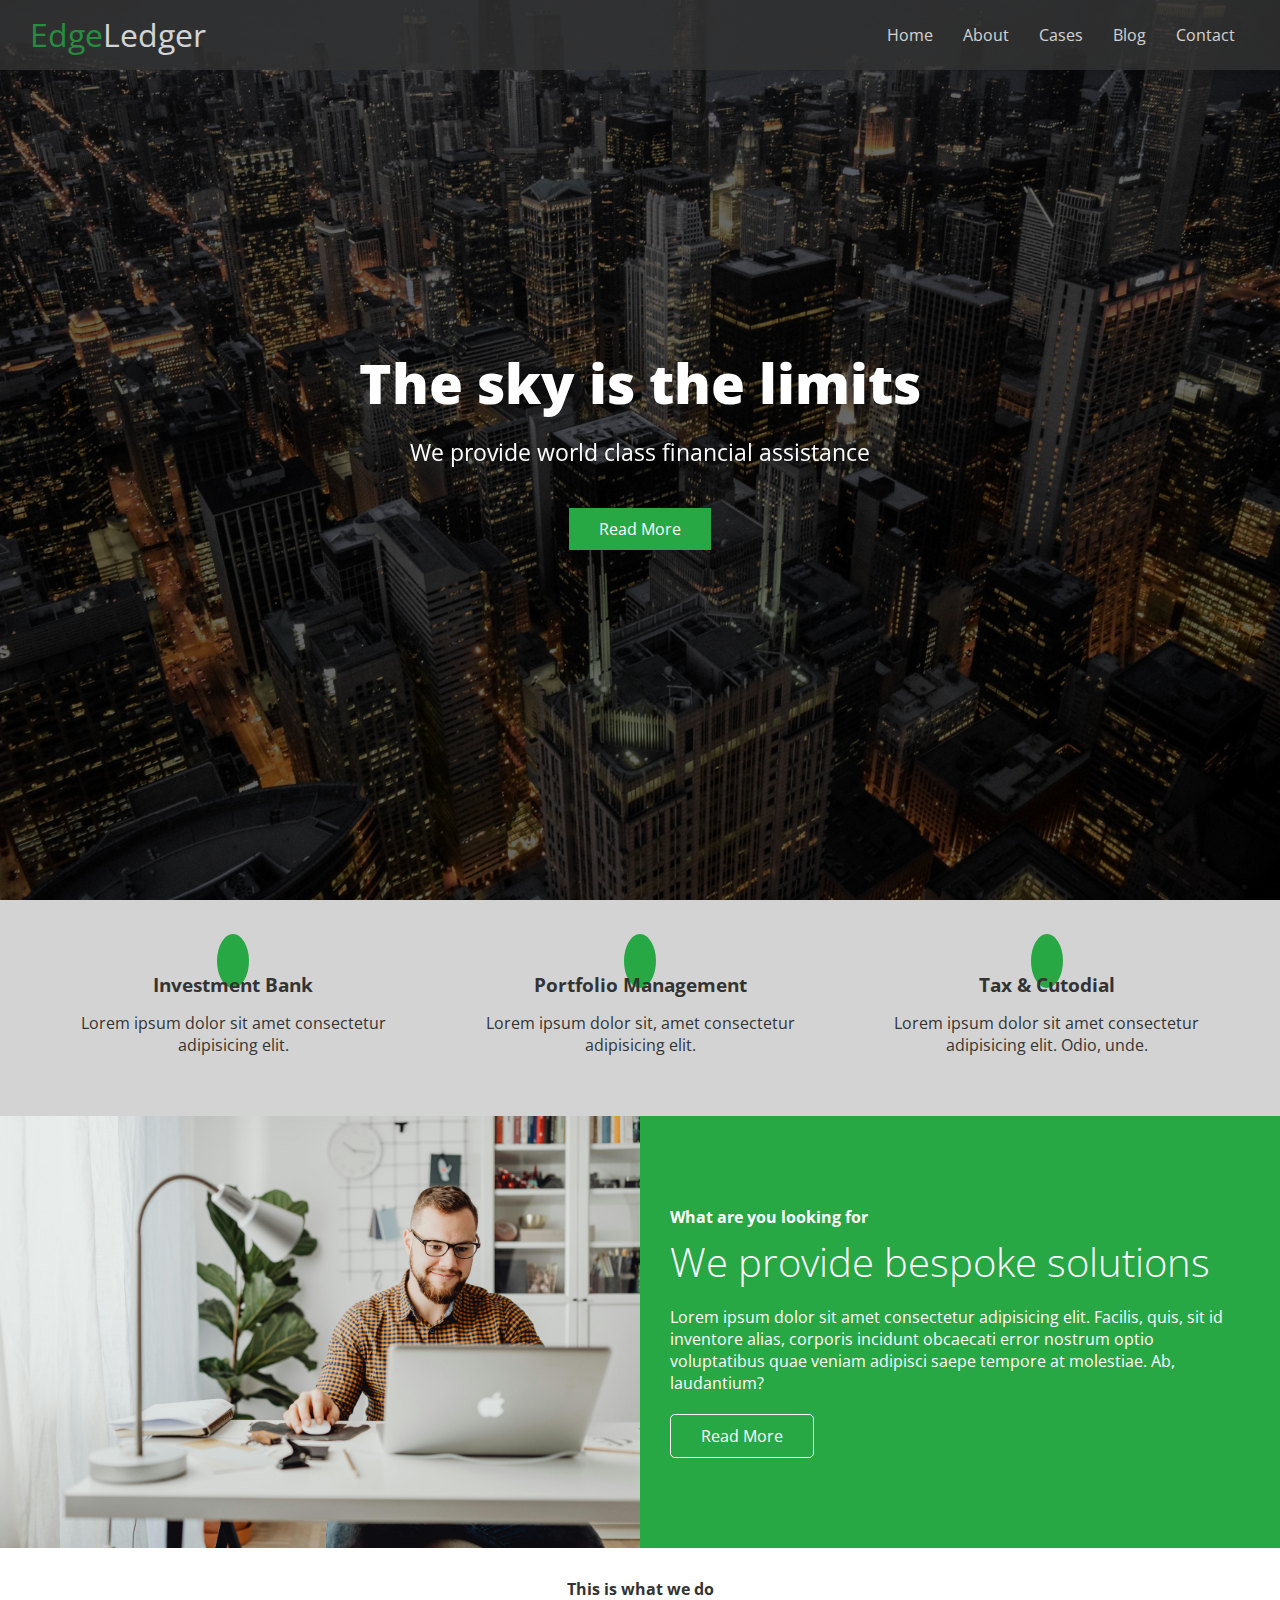
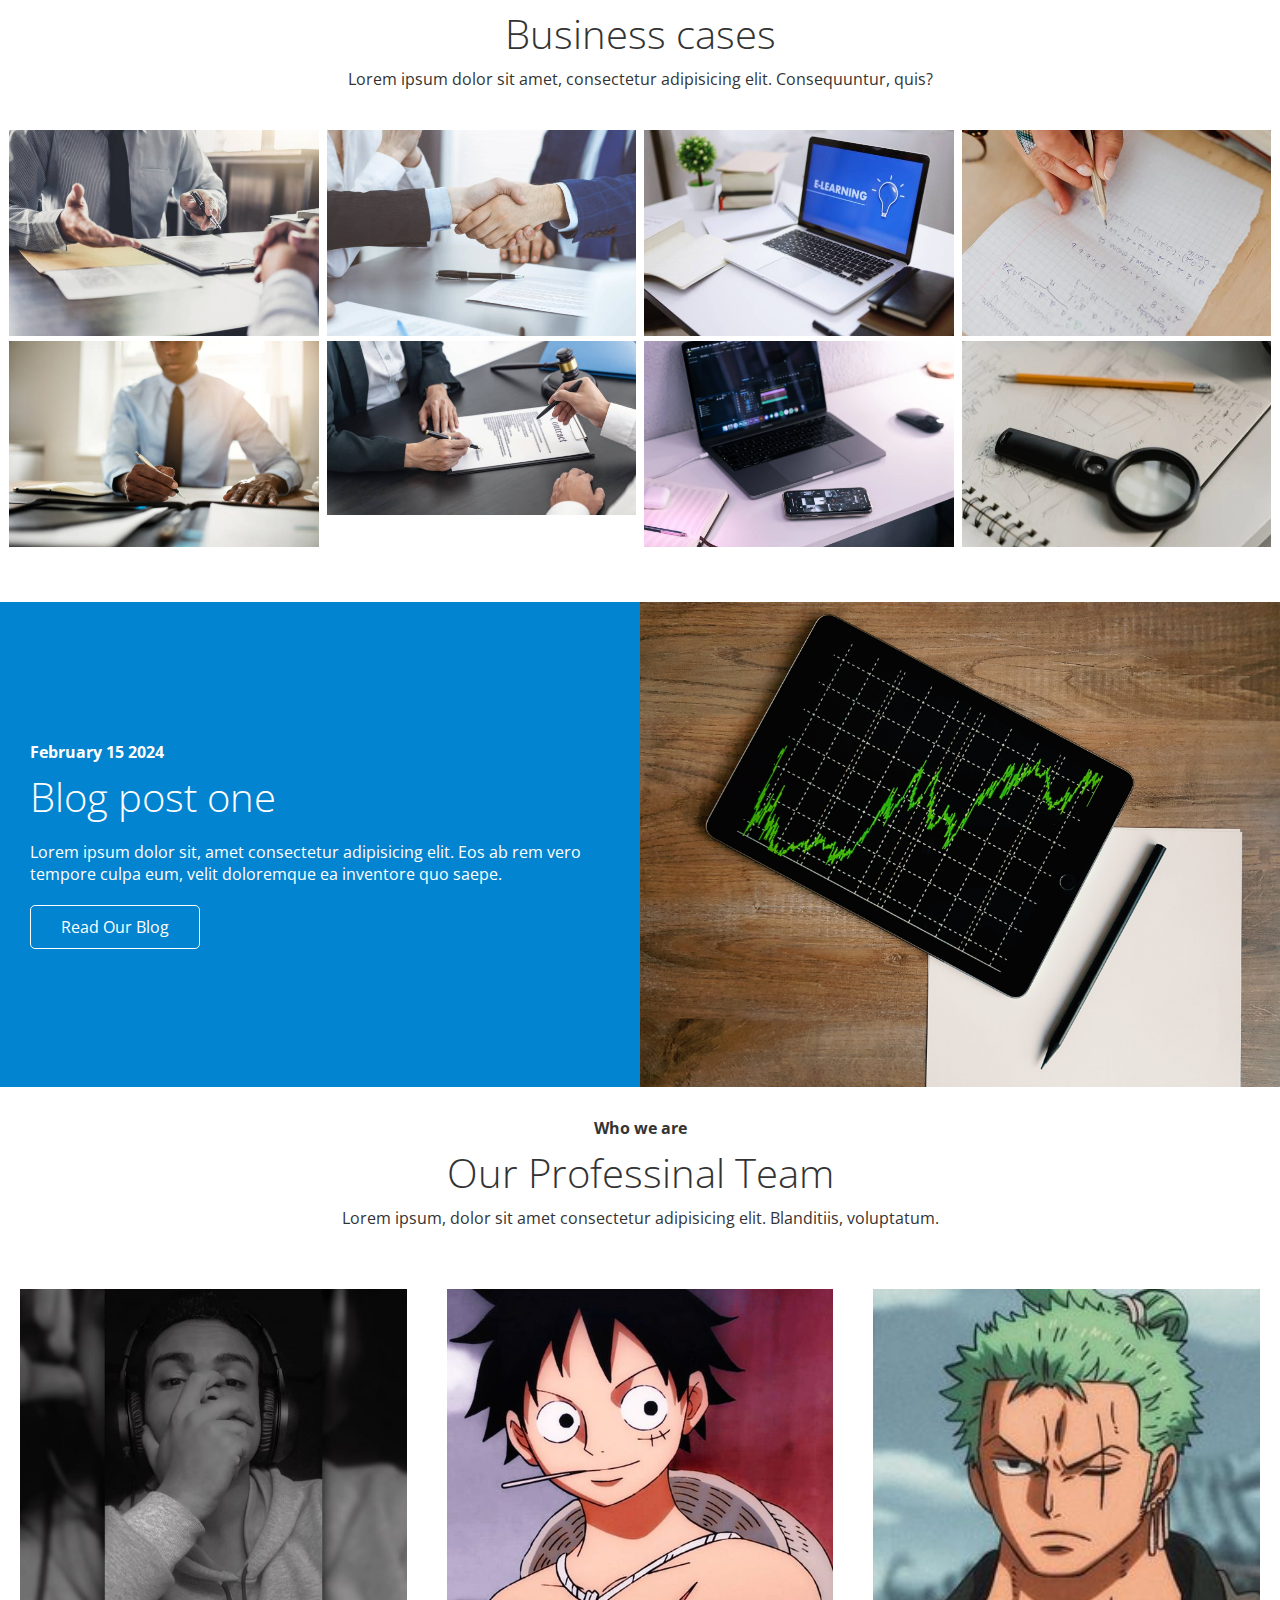
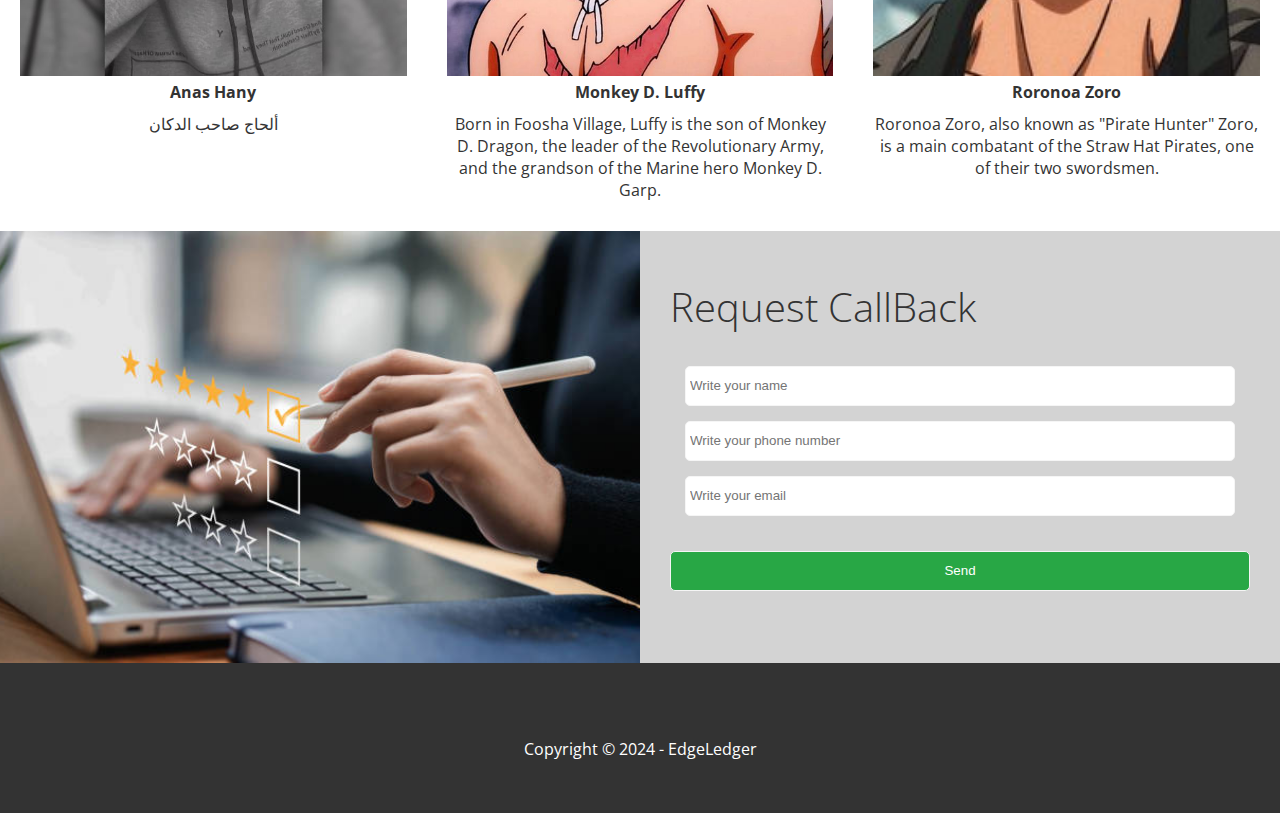
<file: index.html>
<!DOCTYPE html>
<html lang="en">

<head>
    <meta charset="UTF-8">
    <meta name="viewport" content="width=device-width, initial-scale=1.0">
    <link rel="shortcut icon" type="image/x-icon" href="img/favicon.ico">
    <link rel="stylesheet" href="https://cdnjs.cloudflare.com/ajax/libs/font-awesome/6.5.1/css/all.min.css"
        integrity="sha512-DTOQO9RWCH3ppGqcWaEA1BIZOC6xxalwEsw9c2QQeAIftl+Vegovlnee1c9QX4TctnWMn13TZye+giMm8e2LwA=="
        crossorigin="anonymous" referrerpolicy="no-referrer" />

    <link rel="stylesheet" href="CSS/style.css">
    <link rel="stylesheet" href="CSS/utilities.css">
    <title>EdgeLedger Web Page</title>
</head>

<body>
    <header class="hero">
        <div class="navbar">
            <h1 class="logo">
                <span class="text-primary"><i class="fas fa-book-open"></i>Edge</span>Ledger
            </h1>
            <nav>
                <ul>
                    <li><a href="#">Home</a></li>
                    <li><a href="#about">About</a></li>
                    <li><a href="#cases">Cases</a></li>
                    <li><a href="#blog">Blog</a></li>
                    <li><a href="#contact">Contact</a></li>
                </ul>
            </nav>
        </div>
        <div class="content">
            <h1>The sky is the limits</h1>
            <p>We provide world class financial assistance</p>
            <a href="#about" class="button button-primary"><i class="fas fa-chevron-right"></i> Read More</a>
        </div>
    </header>
    <main>
        <section id="about" class="icons bg-light">
            <div class="flex-items">
                <div>
                    <i class="fas fa-university fa-2x"></i>
                    <div>
                        <h3>Investment Bank</h3>
                        <p>Lorem ipsum dolor sit amet consectetur adipisicing elit. </p>
                    </div>
                </div>
                <div>
                    <i class="fas fa-book-reader fa-2x"></i>
                    <div>
                        <h3>Portfolio Management</h3>
                        <p>Lorem ipsum dolor sit, amet consectetur adipisicing elit. </p>
                    </div>
                </div>
                <div>
                    <i class="fas fa-pencil-alt fa-2x"></i>
                    <h3>Tax & Cutodial</h3>
                    <p>Lorem ipsum dolor sit amet consectetur adipisicing elit. Odio, unde.</p>
                </div>
            </div>
        </section>
        <section class="solutions flex-columns">
            <div class="row">
                <div class="column">
                    <div class="column-1 flex-img-first">
                        <img src="img/gallary-8.jpg" alt="Team">
                    </div>
                </div>
                <div class="column">
                    <div class="column-2 bg-primary">
                        <h4>What are you looking for</h4>
                        <h2>We provide bespoke solutions</h2>
                        <p>Lorem ipsum dolor sit amet consectetur adipisicing elit. Facilis, quis, sit id inventore
                            alias, corporis incidunt obcaecati error nostrum optio voluptatibus quae veniam adipisci
                            saepe tempore at molestiae. Ab, laudantium?</p>
                        <a href="#" class="button btn-outline">
                            <i class="fas fa-chevron-right"></i> Read More
                        </a>
                    </div>
                </div>
            </div>
        </section>
        <section id="cases" class="cases flex-grid section-padding">
            <header class="section-header">
                <h4>This is what we do</h4>
                <h2>Business cases</h2>
                <p>Lorem ipsum dolor sit amet, consectetur adipisicing elit. Consequuntur, quis?</p>
            </header>
            <div class="row">
                <div class="column">
                    <img src="img/case-1.jpg" alt="case-1">
                    <img src="img/case-2.jpg" alt="case-2">
                </div>
                <div class="column">
                    <img src="img/case-3.jpg" alt="case-3">
                    <img src="img/case-4.jpg" alt="case-4">
                </div>
                <div class="column">
                    <img src="img/case-5.jpg" alt="case-5">
                    <img src="img/case-6.jpg" alt="case-6">
                </div>
                <div class="column">
                    <img src="img/case-7.jpg" alt="case-7">
                    <img src="img/case-8.jpg" alt="case-8">
                </div>
            </div>
        </section>
        <section id="blog" class="blog flex-columns flex-reverse">
            <div class="row">
                <div class="column">
                    <div class="column-1">
                        <img src="/img/blog.jpg" alt="blog">
                    </div>
                </div>
                <div class="column flex-text-first">
                    <div class="column-2 bg-secondary">
                        <h4>February 15 2024</h4>
                        <h2>Blog post one</h2>
                        <p>
                            Lorem ipsum dolor sit, amet consectetur adipisicing elit. Eos ab rem vero tempore culpa eum,
                            velit doloremque ea inventore quo saepe.
                        </p>
                        <a class="button btn-outline " href="blog.html">
                            <i class="fas fa-chevron-right"></i> Read Our Blog
                        </a>
                    </div>
                </div>
            </div>
        </section>
        <section id="team" class="team  section-padding">
            <header class="section-header">
                <h4>Who we are</h4>
                <h2>Our Professinal Team</h2>
                <p>Lorem ipsum, dolor sit amet consectetur adipisicing elit. Blanditiis, voluptatum.</p>
            </header>
            <div class="flex-items">
                <div class="team-member">
                    <img src="img/anas.jpg" alt="anoos">
                    <h4>Anas Hany</h4>
                    <p>ألحاج صاحب الدكان</p>
                </div>
                <div class="team-member">
                    <img src="img/luffy.jpg" alt="luffy">
                    <h4>Monkey D. Luffy</h4>
                    <p>
                        Born in Foosha Village, Luffy is the son of Monkey D. Dragon, the leader of the Revolutionary
                        Army, and the grandson of the Marine hero Monkey D. Garp.
                    </p>
                </div>
                <div class="team-member">
                    <img src="img/zoro.jpg" alt="zoro">
                    <h4>Roronoa Zoro</h4>
                    <p>Roronoa Zoro, also known as "Pirate Hunter" Zoro, is a main combatant of the Straw Hat Pirates,
                        one of their two swordsmen.</p>
                </div>
            </div>
        </section>
        <section id="contact" class="contace-us flex-columns">
            <div class="row">
                <div class="column">
                    <div class="column-1 flex-img-first">
                        <img src="/img/contact.jpg" alt="contact">
                    </div>
                </div>
                <div class="column">
                    <div class="column-2 bg-light">
                        <h2>Request CallBack</h2>
                        <form action="" class="callback-form">
                            <div class="form-control">
                                <input type="text" name="text" placeholder="Write your name">
                            </div>
                            <div class="form-control">
                                <input type="text" name="phone" placeholder="Write your phone number">
                            </div>
                            <div class="form-control">
                                <input type="email" name="email" placeholder="Write your email">
                            </div>
                            <input type="submit" id="submit" value="Send" class="btn">
                        </form>
                    </div>
                </div>
            </div>
        </section>
    </main>
    <footer class="footer bg-dark" id="contact">
        <div class="social">
            <a href="https://www.facebook.com/anashany219/" target="_blank"><i class="fab fa-facebook fa-2x"></i></a>
            <a href="https://www.linkedin.com/in/anashany219/" target="_blank"><i class="fab fa-linkedin fa-2x"></i></a>
        </div>
        <p>Copyright &copy; 2024 - EdgeLedger</p>
    </footer>
</body>

</html>
</file>
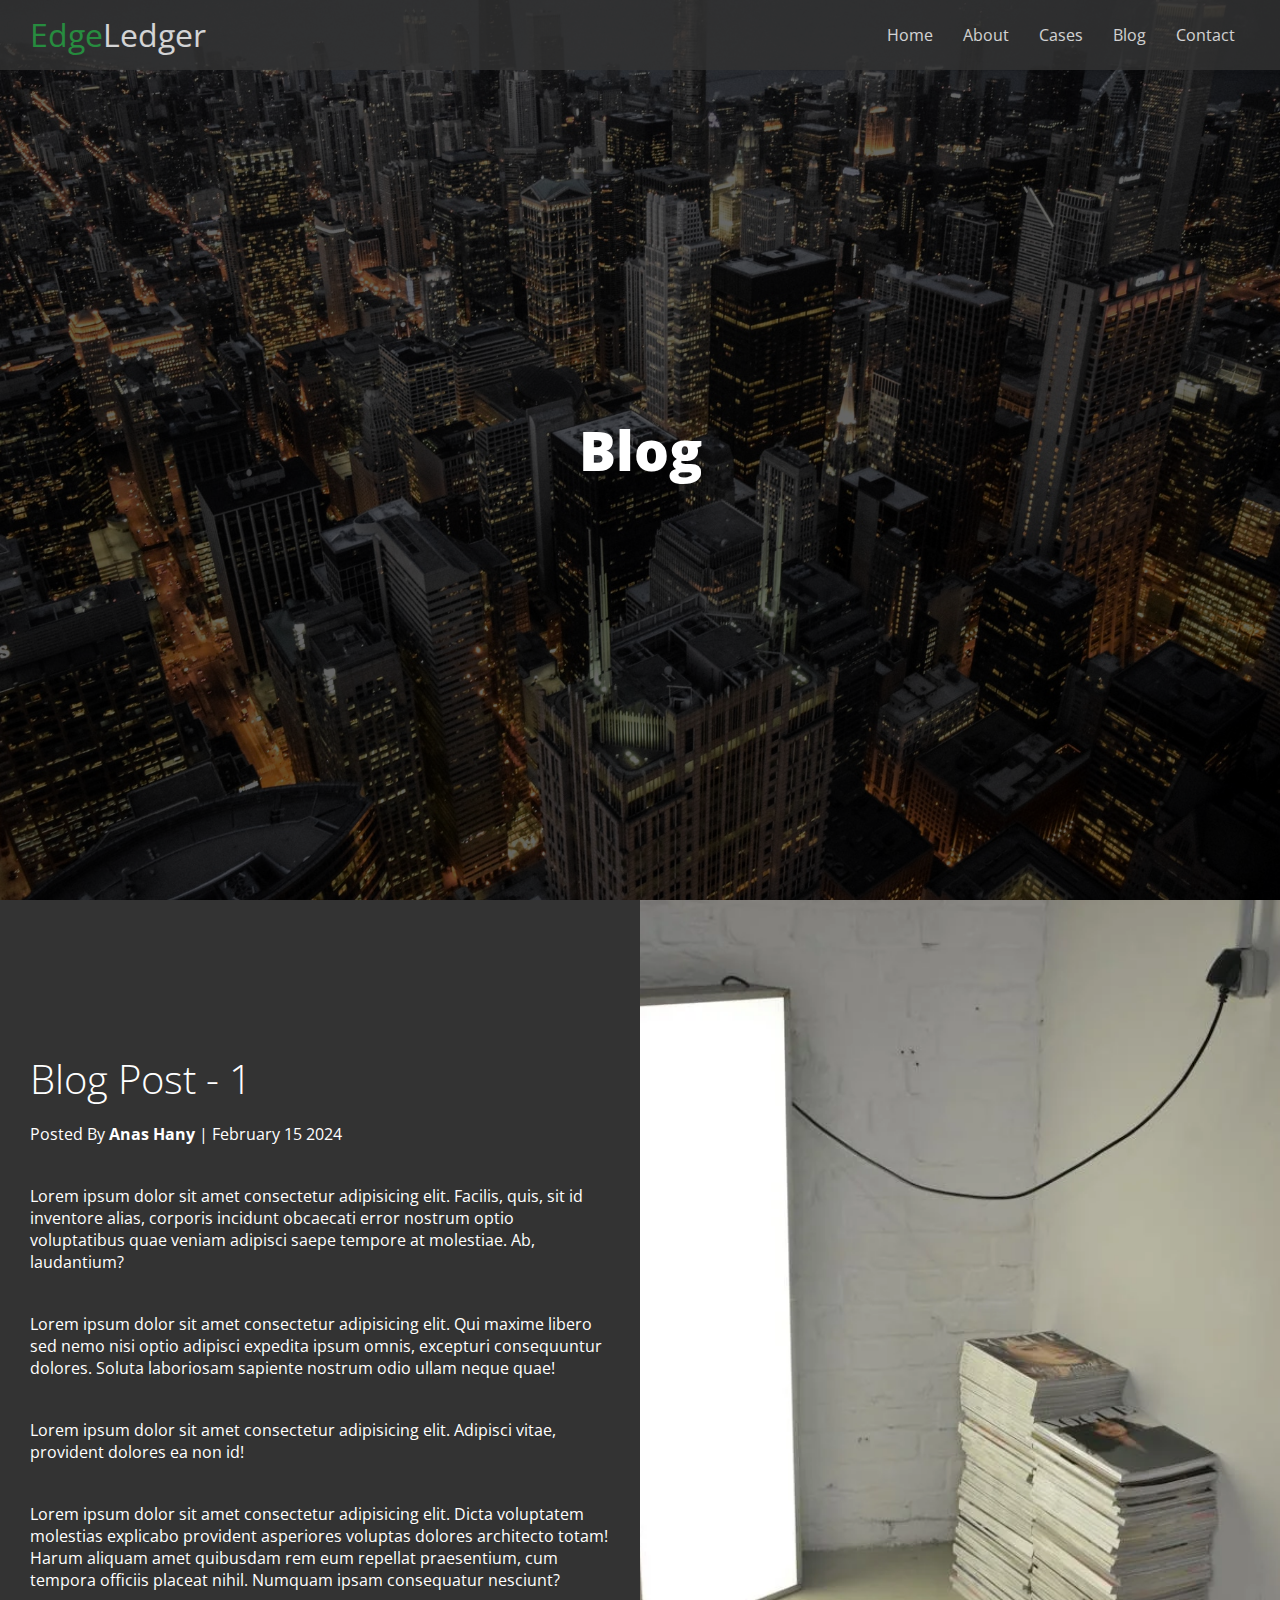
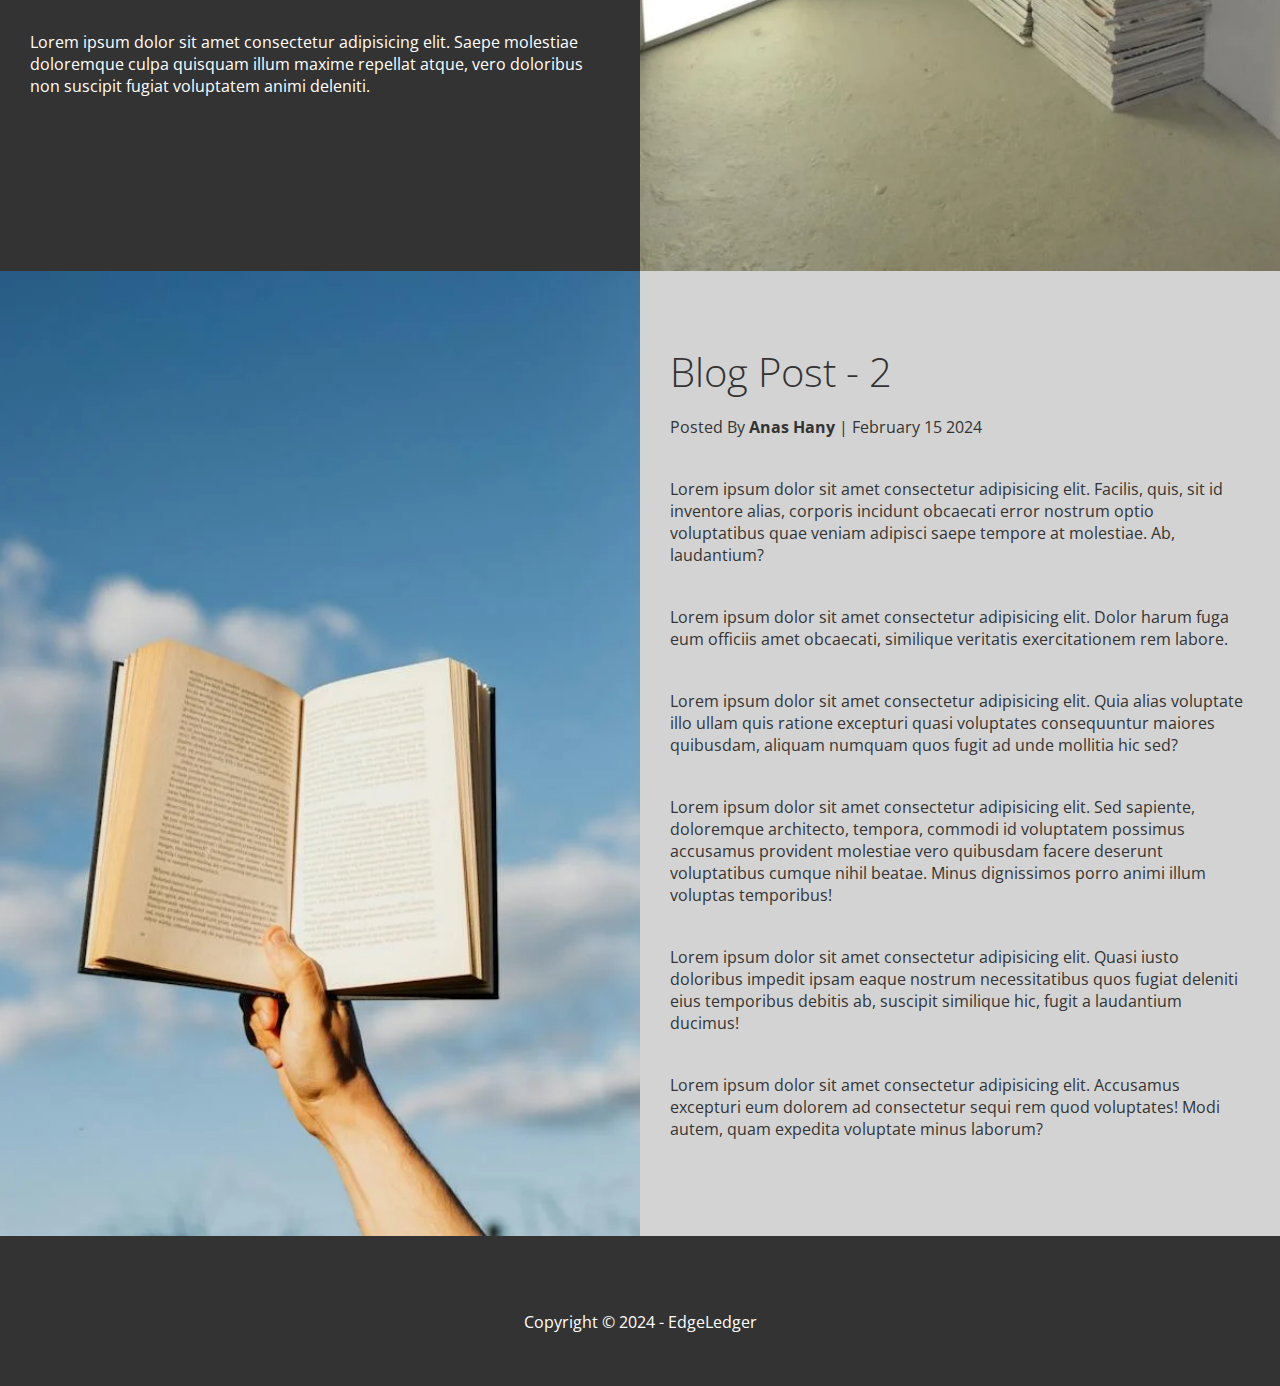
<file: blog.html>
<!DOCTYPE html>
<html lang="en">

<head>
    <meta charset="UTF-8">
    <meta name="viewport" content="width=device-width, initial-scale=1.0">
    <link rel="shortcut icon" type="image/x-icon" href="img/favicon.ico">
    <link rel="stylesheet" href="https://cdnjs.cloudflare.com/ajax/libs/font-awesome/6.5.1/css/all.min.css"
        integrity="sha512-DTOQO9RWCH3ppGqcWaEA1BIZOC6xxalwEsw9c2QQeAIftl+Vegovlnee1c9QX4TctnWMn13TZye+giMm8e2LwA=="
        crossorigin="anonymous" referrerpolicy="no-referrer" />

    <link rel="stylesheet" href="CSS/style.css">
    <link rel="stylesheet" href="CSS/utilities.css">
    <title>Read Our Blog</title>
</head>

<body>
    <header class="hero blog">
        <div class="navbar">
            <h1 class="logo">
                <span class="text-primary"><i class="fas fa-book-open"></i>Edge</span>Ledger
            </h1>
            <nav>
                <ul>
                    <li><a href="index.html">Home</a></li>
                    <li><a href="index.html#about">About</a></li>
                    <li><a href="index.html#cases">Cases</a></li>
                    <li><a href="index.html#blog">Blog</a></li>
                    <li><a href="#contact">Contact</a></li>
                </ul>
            </nav>
        </div>
        <div class="content">
            <h1>Blog</h1>
        </div>
    </header>
    <main>
        <artical class="solutions flex-columns flex-reverse">
            <div class="row">
                <div class="column">
                    <div class="column-1 flex-img-first">
                        <img src="img/blog-1.jpg" alt="Team">
                    </div>
                </div>
                <div class="column">
                    <div class="column-2 bg-dark">
                        <h2>Blog Post - 1</h2>
                        <p class="meta">
                            <i class="fas fa-user"></i> Posted By <strong>Anas Hany</strong> | February 15 2024
                        </p>
                        <p>Lorem ipsum dolor sit amet consectetur adipisicing elit. Facilis, quis, sit id inventore
                            alias, corporis incidunt obcaecati error nostrum optio voluptatibus quae veniam adipisci
                            saepe tempore at molestiae. Ab, laudantium?</p>
                        <p>Lorem ipsum dolor sit amet consectetur adipisicing elit. Qui maxime libero sed nemo nisi
                            optio adipisci expedita ipsum omnis, excepturi consequuntur dolores. Soluta laboriosam
                            sapiente nostrum odio ullam neque quae!</p>
                        <p>Lorem ipsum dolor sit amet consectetur adipisicing elit. Adipisci vitae, provident dolores ea
                            non id!</p>
                        <p>Lorem ipsum dolor sit amet consectetur adipisicing elit. Dicta voluptatem molestias explicabo
                            provident asperiores voluptas dolores architecto totam! Harum aliquam amet quibusdam rem eum
                            repellat praesentium, cum tempora officiis placeat nihil. Numquam ipsam consequatur
                            nesciunt?</p>
                        <p>Lorem ipsum dolor sit amet consectetur adipisicing elit. Saepe molestiae doloremque culpa
                            quisquam illum maxime repellat atque, vero doloribus non suscipit fugiat voluptatem animi
                            deleniti.</p>
                    </div>
                </div>
            </div>
        </artical>
        <artical class="solutions flex-columns">
            <div class="row">
                <div class="column">
                    <div class="column-1 flex-img-first">
                        <img src="img/blog-2.jpg" alt="Team">
                    </div>
                </div>
                <div class="column">
                    <div class="column-2 bg-light">
                        <h2>Blog Post - 2</h2>
                        <p class="meta">
                            <i class="fas fa-user"></i> Posted By <strong>Anas Hany</strong> | February 15 2024
                        </p>
                        <p>Lorem ipsum dolor sit amet consectetur adipisicing elit. Facilis, quis, sit id inventore
                            alias, corporis incidunt obcaecati error nostrum optio voluptatibus quae veniam adipisci
                            saepe tempore at molestiae. Ab, laudantium?</p>
                        <p>Lorem ipsum dolor sit amet consectetur adipisicing elit. Dolor harum fuga eum officiis amet
                            obcaecati, similique veritatis exercitationem rem labore.</p>
                        <p>Lorem ipsum dolor sit amet consectetur adipisicing elit. Quia alias voluptate illo ullam quis
                            ratione excepturi quasi voluptates consequuntur maiores quibusdam, aliquam numquam quos
                            fugit ad unde mollitia hic sed?
                        </p>
                        <p>Lorem ipsum dolor sit amet consectetur adipisicing elit. Sed sapiente, doloremque architecto,
                            tempora, commodi id voluptatem possimus accusamus provident molestiae vero quibusdam facere
                            deserunt voluptatibus cumque nihil beatae. Minus dignissimos porro animi illum voluptas
                            temporibus!</p>
                        <p>Lorem ipsum dolor sit amet consectetur adipisicing elit. Quasi iusto doloribus impedit ipsam
                            eaque nostrum necessitatibus quos fugiat deleniti eius temporibus debitis ab, suscipit
                            similique hic, fugit a laudantium ducimus!</p>
                        <p>Lorem ipsum dolor sit amet consectetur adipisicing elit. Accusamus excepturi eum dolorem ad
                            consectetur sequi rem quod voluptates! Modi autem, quam expedita voluptate minus laborum?
                        </p>
                    </div>
                </div>
            </div>
        </artical>
    </main>
    <footer class="footer bg-dark" id="contact">
        <div class="social">
            <a href="https://www.facebook.com/anashany219/" target="_blank"><i class="fab fa-facebook fa-2x"></i></a>
            <a href="https://www.linkedin.com/in/anashany219/" target="_blank"><i class="fab fa-linkedin fa-2x"></i></a>
        </div>
        <p>Copyright &copy; 2024 - EdgeLedger</p>
    </footer>
</body>

</html>
</file>
<file: CSS/style.css>
@import url('https://fonts.googleapis.com/css2?family=Open+Sans:ital,wght@0,300..800;1,300..800&display=swap');

* {
    box-sizing: border-box;
    padding: 0;
    margin: 0;
}

body {
    font-family: 'Open Sans', sans-serif;
    background-color: #fff;
    color: #333;

}

ul {
    list-style: none;
}

a {
    color: #333;
    text-decoration: none;
}

h1,
h2 {
    font-weight: 300;
    line-height: 1.2;
}

p {
    margin: 10px 0;
}

img {
    width: 100%;
}

.navbar {
    display: flex;
    align-items: center;
    justify-content: space-between;
    background-color: #333;
    color: #fff;
    opacity: 0.8;
    width: 100%;
    height: 70px;
    position: fixed;
    top: 0px;
    padding: 0 30px;
}

.navbar a {
    color: #fff;
    padding: 10px 10px;
    margin: 0 5px;
}

.navbar a:hover {
    border-bottom: 3px solid #28a745;
}

.navbar .logo {
    font-weight: 400;
}

.navbar ul {
    display: flex;
}

.hero {
    background: url("/img/showcase.jpg") no-repeat center center/cover;
    background-color: #333;
    height: 100vh;
    position: relative;
    color: #fff;
}

.content {
    display: flex;
    flex-direction: column;
    justify-content: center;
    align-items: center;
    align-content: center;
    text-align: center;
    height: 100%;
    padding: 0 20px;
}

.content h1 {
    font-size: 55px;
    font-weight: 800;
}

.content p {
    font-size: 23px;
    max-width: 600px;
    margin: 20px 0 40px;
}

.button {
    cursor: pointer;
    display: inline-block;
    padding: 10px 30px;
    border: none;
    color: #fff;
}

.button:hover {
    opacity: 0.9;
}

.hero::before {
    content: "";
    position: absolute;
    width: 100%;
    height: 100%;
    top: 0;
    left: 0;
    background-color: rgb(0, 0, 0, 0.6);
}

.hero * {
    z-index: 10;
}

.icons {
    padding: 30px;
}

.icons h3 {
    font-weight: bold;
    margin-bottom: 15px;
}

.icons i {
    background-color: #28a745;
    color: #fff;
    border: none;
    border-radius: 50%;
    padding: 1rem;
    margin-bottom: 15px;
}

.cases img:hover {
    opacity: 0.7;
}

.callback-form {
    width: 100%;
    padding: 20px 0;
}

.callback-form .form-control {
    margin: 15px;
}

.callback-form input {
    width: 100%;
    padding: 4px;
    height: 40px;
    border: #f5f5f5 1px solid;
    border-radius: 5px;
}

.callback-form input:focus {
    outline-color: #28a745;
}

.callback-form .btn {
    margin-top: 20px;
    background-color: #28a745;
    color: #fff;
    cursor: pointer;

}

.callback-form .btn:hover {
    opacity: 0.9;
}

.footer {
    display: flex;
    flex-direction: column;
    align-items: center;
    justify-content: center;
    text-align: center;
    height: 150px;
}

.footer a {
    color: #fff;

}

.footer a:hover {
    color: #28a745;
}

.footer .social>* {
    margin-right: 30px;
}


@media (max-width: 768px) {
    .navbar {
        flex-direction: column;
        height: 120px;
        padding: 20px;
    }

    .navbar a {
        padding: 10px 20px;
        margin: 0 3px;
    }

    .flex-items {
        flex-direction: column;
    }
}
</file>
<file: CSS/utilities.css>
.text-primary {
    color: #28a745;
}

.text-secondary {
    color: #0284d0;
}

.button-primary,
.bg-primary {
    background-color: #28a745;
    color: #fff;
}

.button-secondary,
.bg-secondary {
    background-color: #0284d0;
    color: #fff;
}

.button-dark,
.bg-dark {
    background-color: #333;
    color: #fff;
}

.button-light,
.bg-light {
    background-color: lightgray;
    color: #333;
}

.btn-outline {
    background-color: transparent;
    border: solid 1px #fff;
    border-radius: 5px;
}

.flex-items {
    display: flex;
    justify-content: center;
    text-align: center;
    height: 100%;
}

.flex-items>div {
    padding: 20px;
    flex: 1;
}

.flex-columns.flex-reverse .row {
    flex-direction: row-reverse;
}

.flex-columns .row {
    display: flex;
    flex-direction: row;
    flex-wrap: wrap;
    width: 100%;
}

.flex-columns .column {
    display: flex;
    flex-direction: column;
    flex-basis: 100%;
    flex: 1;
}

.flex-columns img {
    height: 100%;
    width: 100%;
    object-fit: cover;
}

.flex-columns .column .column-1,
.flex-columns .column .column-2 {
    height: 100%;
}

.flex-columns .column-2 {
    display: flex;
    flex-direction: column;
    align-items: flex-start;
    justify-content: center;
    padding: 30px;
}

.flex-columns h2 {
    font-weight: 100;
    font-size: 40px;
}

.flex-columns h4 {
    margin-bottom: 10px;
}

.flex-columns p {
    margin: 20px 0;
}

.section-header {
    padding: 30px;
    display: flex;
    flex-direction: column;
    align-items: center;
    justify-content: center;
    text-align: center;
}

.section-header h2 {
    font-weight: 100;
    font-size: 40px;
}

.section-header h4 {
    margin-bottom: 10px;
}

.flex-grid .row {
    display: flex;
    padding: 0 5px 50px;
    flex-wrap: wrap;
}

.flex-grid .column {
    width: 25%;
    max-width: 25%;
    padding: 0 4px;
}

@media (max-width: 768px) {

    .flex-columns .column,
    .flex-grid .column {
        flex: 100%;
        max-width: 100%;
    }

    .team img {
        width: 70%;
    }
}
</file>
